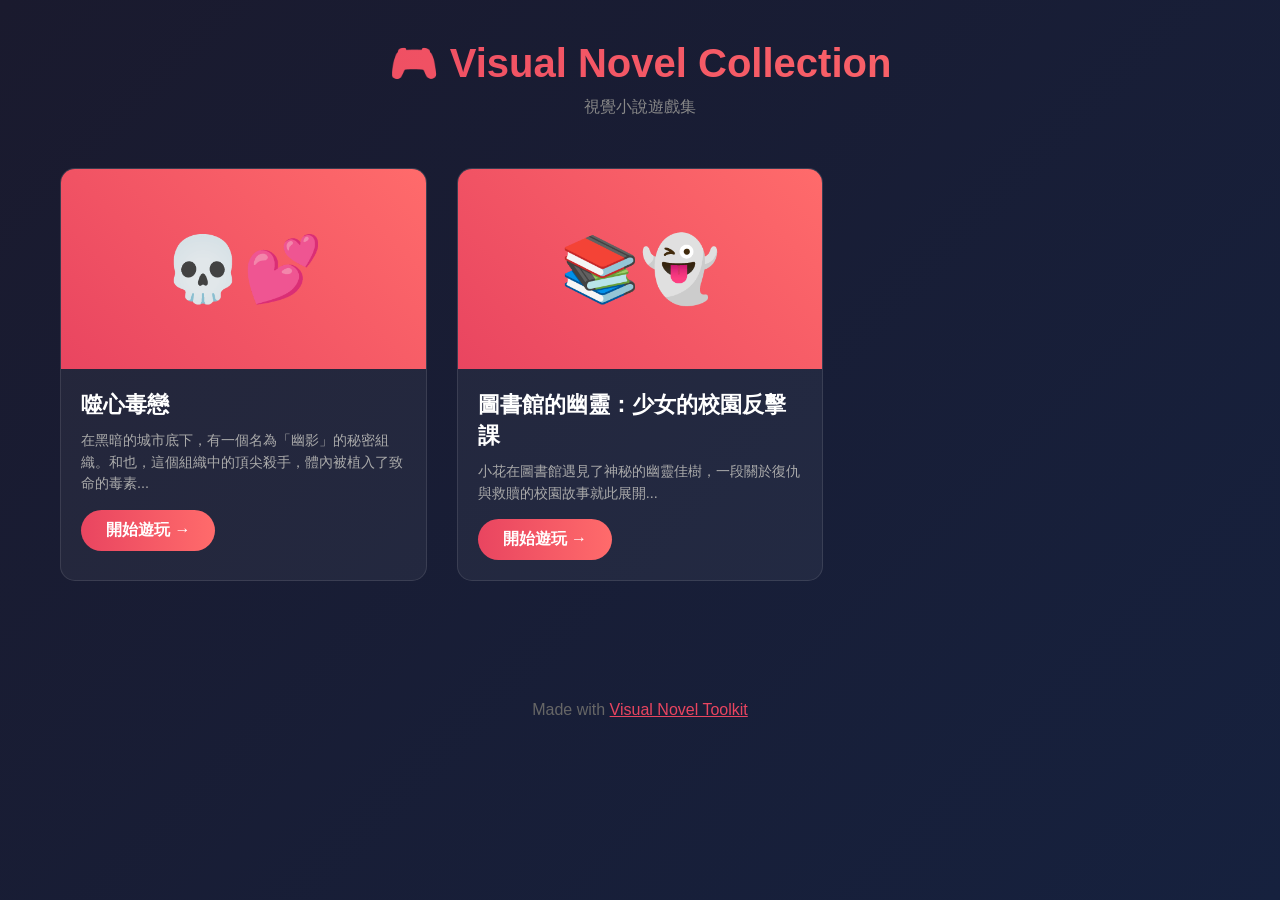
<file: docs/index.html>
<!DOCTYPE html>
<html lang="zh-TW">
<head>
    <meta charset="UTF-8">
    <meta name="viewport" content="width=device-width, initial-scale=1.0">
    <title>Visual Novel Collection</title>
    <style>
        * {
            margin: 0;
            padding: 0;
            box-sizing: border-box;
        }
        body {
            font-family: 'Segoe UI', Tahoma, Geneva, Verdana, sans-serif;
            background: linear-gradient(135deg, #1a1a2e 0%, #16213e 100%);
            min-height: 100vh;
            color: #fff;
        }
        .container {
            max-width: 1200px;
            margin: 0 auto;
            padding: 40px 20px;
        }
        h1 {
            text-align: center;
            font-size: 2.5em;
            margin-bottom: 10px;
            background: linear-gradient(90deg, #e94560, #ff6b6b);
            -webkit-background-clip: text;
            -webkit-text-fill-color: transparent;
            background-clip: text;
        }
        .subtitle {
            text-align: center;
            color: #888;
            margin-bottom: 50px;
        }
        .games-grid {
            display: grid;
            grid-template-columns: repeat(auto-fill, minmax(300px, 1fr));
            gap: 30px;
        }
        .game-card {
            background: rgba(255, 255, 255, 0.05);
            border-radius: 15px;
            overflow: hidden;
            transition: transform 0.3s, box-shadow 0.3s;
            border: 1px solid rgba(255, 255, 255, 0.1);
        }
        .game-card:hover {
            transform: translateY(-5px);
            box-shadow: 0 10px 40px rgba(233, 69, 96, 0.3);
        }
        .game-card a {
            text-decoration: none;
            color: inherit;
            display: block;
        }
        .game-cover {
            width: 100%;
            height: 200px;
            object-fit: cover;
            background: linear-gradient(45deg, #e94560, #ff6b6b);
            display: flex;
            align-items: center;
            justify-content: center;
            font-size: 4em;
        }
        .game-info {
            padding: 20px;
        }
        .game-title {
            font-size: 1.4em;
            margin-bottom: 10px;
        }
        .game-desc {
            color: #aaa;
            font-size: 0.9em;
            line-height: 1.5;
        }
        .play-btn {
            display: inline-block;
            margin-top: 15px;
            padding: 10px 25px;
            background: linear-gradient(90deg, #e94560, #ff6b6b);
            border-radius: 25px;
            font-weight: bold;
            transition: opacity 0.3s;
        }
        .play-btn:hover {
            opacity: 0.8;
        }
        footer {
            text-align: center;
            margin-top: 60px;
            padding: 20px;
            color: #666;
        }
        footer a {
            color: #e94560;
        }
    </style>
</head>
<body>
    <div class="container">
        <h1>🎮 Visual Novel Collection</h1>
        <p class="subtitle">視覺小說遊戲集</p>
        
        <div class="games-grid">
            <!-- 噬心毒戀 -->
            <div class="game-card">
                <a href="./games/噬心毒戀/">
                    <div class="game-cover">💀💕</div>
                    <div class="game-info">
                        <h2 class="game-title">噬心毒戀</h2>
                        <p class="game-desc">在黑暗的城市底下，有一個名為「幽影」的秘密組織。和也，這個組織中的頂尖殺手，體內被植入了致命的毒素...</p>
                        <span class="play-btn">開始遊玩 →</span>
                    </div>
                </a>
            </div>
            
            <!-- 圖書館的幽靈 -->
            <div class="game-card">
                <a href="./games/小花與佳樹/">
                    <div class="game-cover">📚👻</div>
                    <div class="game-info">
                        <h2 class="game-title">圖書館的幽靈：少女的校園反擊課</h2>
                        <p class="game-desc">小花在圖書館遇見了神秘的幽靈佳樹，一段關於復仇與救贖的校園故事就此展開...</p>
                        <span class="play-btn">開始遊玩 →</span>
                    </div>
                </a>
            </div>
            
            <!-- 新遊戲模板（之後新增時複製這塊）
            <div class="game-card">
                <a href="./games/遊戲名稱/">
                    <div class="game-cover">🎮</div>
                    <div class="game-info">
                        <h2 class="game-title">遊戲名稱</h2>
                        <p class="game-desc">遊戲簡介...</p>
                        <span class="play-btn">開始遊玩 →</span>
                    </div>
                </a>
            </div>
            -->
        </div>
    </div>
    
    <footer>
        Made with <a href="https://github.com/lommings/visual-novel-toolkit">Visual Novel Toolkit</a>
    </footer>
</body>
</html>
</file>
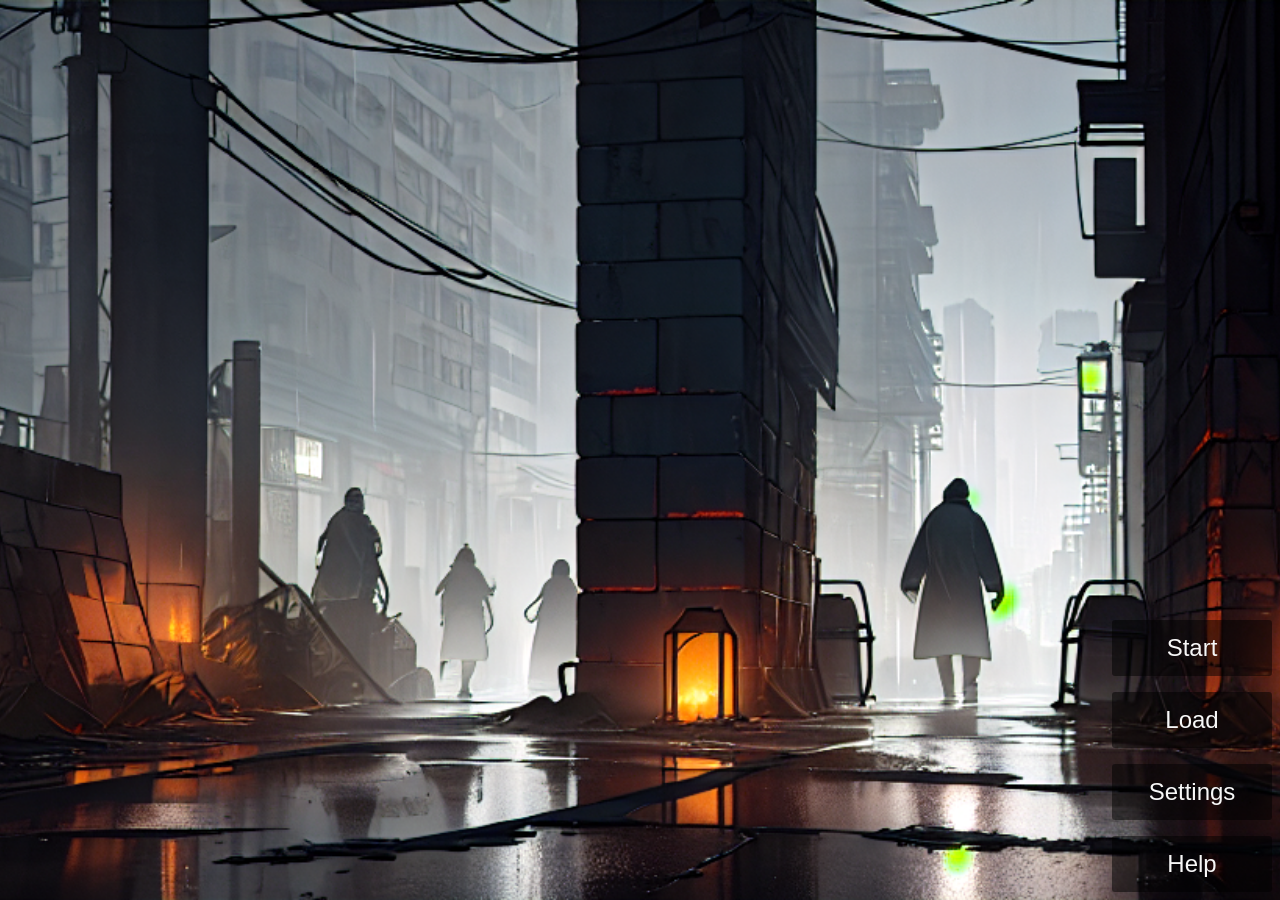
<file: docs/game/index.html>
<!DOCTYPE html>
<html lang="zh-TW">
<head>
    <meta charset="UTF-8">
    <meta name="viewport" content="width=device-width, initial-scale=1, user-scalable=no, maximum-scale=1">
    <title>噬心毒戀</title>
    
    <!-- Monogatari CSS -->
    <link rel="stylesheet" href="./engine/core/monogatari.css">
    <link rel="stylesheet" href="./style/main.css">
    
    <!-- Monogatari JS -->
    <script src="./engine/core/monogatari.js"></script>
    <script src="./js/options.js"></script>
    <script src="./js/storage.js"></script>
    <script src="./js/script.js"></script>
    <script src="./js/main.js"></script>
</head>
<body>
    <noscript>
        <div class="middle text--center">
            <h2>需要啟用 JavaScript</h2>
            <small>請啟用 JavaScript 或使用其他瀏覽器來遊玩此遊戲。</small>
        </div>
    </noscript>

    <div id="monogatari">
        <visual-novel>
            <loading-screen></loading-screen>
            <main-screen>
                <main-menu></main-menu>
            </main-screen>
            <game-screen>
                <dialog-log></dialog-log>
                <text-box></text-box>
                <quick-menu></quick-menu>
            </game-screen>
            <gallery-screen></gallery-screen>
            <load-screen></load-screen>
            <save-screen></save-screen>
            <settings-screen></settings-screen>
            <help-screen></help-screen>
        </visual-novel>
    </div>
</body>
</html>
</file>
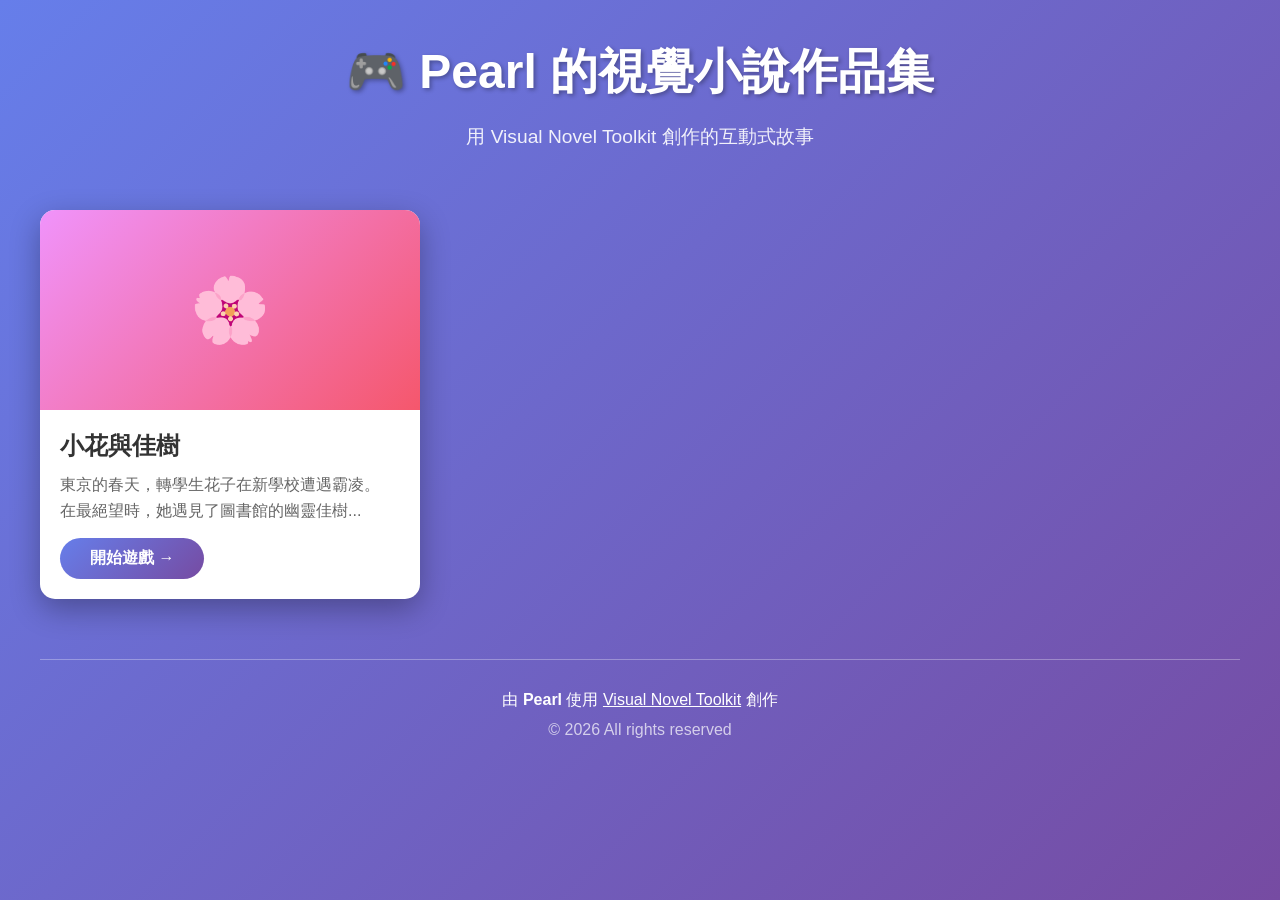
<file: docs/games/index.html>
<!DOCTYPE html>
<html lang="zh-TW">
<head>
    <meta charset="UTF-8">
    <meta name="viewport" content="width=device-width, initial-scale=1.0">
    <title>Pearl 的視覺小說作品集</title>
    <style>
        * {
            margin: 0;
            padding: 0;
            box-sizing: border-box;
        }
        
        body {
            font-family: 'Microsoft JhengHei', 'PingFang TC', sans-serif;
            background: linear-gradient(135deg, #667eea 0%, #764ba2 100%);
            min-height: 100vh;
            padding: 40px 20px;
        }
        
        .container {
            max-width: 1200px;
            margin: 0 auto;
        }
        
        h1 {
            text-align: center;
            color: white;
            font-size: 3em;
            margin-bottom: 20px;
            text-shadow: 2px 2px 4px rgba(0,0,0,0.3);
        }
        
        .subtitle {
            text-align: center;
            color: rgba(255,255,255,0.9);
            font-size: 1.2em;
            margin-bottom: 60px;
        }
        
        .games-grid {
            display: grid;
            grid-template-columns: repeat(auto-fill, minmax(300px, 1fr));
            gap: 30px;
            margin-top: 40px;
        }
        
        .game-card {
            background: white;
            border-radius: 15px;
            overflow: hidden;
            box-shadow: 0 10px 30px rgba(0,0,0,0.3);
            transition: transform 0.3s, box-shadow 0.3s;
            cursor: pointer;
        }
        
        .game-card:hover {
            transform: translateY(-10px);
            box-shadow: 0 15px 40px rgba(0,0,0,0.4);
        }
        
        .game-thumbnail {
            width: 100%;
            height: 200px;
            background: linear-gradient(135deg, #f093fb 0%, #f5576c 100%);
            display: flex;
            align-items: center;
            justify-content: center;
            font-size: 4em;
        }
        
        .game-info {
            padding: 20px;
        }
        
        .game-title {
            font-size: 1.5em;
            font-weight: bold;
            color: #333;
            margin-bottom: 10px;
        }
        
        .game-description {
            color: #666;
            line-height: 1.6;
            margin-bottom: 15px;
        }
        
        .play-button {
            display: inline-block;
            background: linear-gradient(135deg, #667eea 0%, #764ba2 100%);
            color: white;
            padding: 10px 30px;
            border-radius: 25px;
            text-decoration: none;
            font-weight: bold;
            transition: opacity 0.3s;
        }
        
        .play-button:hover {
            opacity: 0.8;
        }
        
        .footer {
            text-align: center;
            color: white;
            margin-top: 60px;
            padding-top: 30px;
            border-top: 1px solid rgba(255,255,255,0.3);
        }
    </style>
</head>
<body>
    <div class="container">
        <h1>🎮 Pearl 的視覺小說作品集</h1>
        <p class="subtitle">用 Visual Novel Toolkit 創作的互動式故事</p>
        
        <div class="games-grid">
            <!-- 遊戲卡片 1：小花與佳樹 -->
            <div class="game-card" onclick="location.href='./小花與佳樹/'">
                <div class="game-thumbnail">🌸</div>
                <div class="game-info">
                    <div class="game-title">小花與佳樹</div>
                    <div class="game-description">
                        東京的春天，轉學生花子在新學校遭遇霸凌。
                        在最絕望時，她遇見了圖書館的幽靈佳樹...
                    </div>
                    <a href="./小花與佳樹/" class="play-button">開始遊戲 →</a>
                </div>
            </div>
            
            <!-- 可以繼續添加更多遊戲 -->
            <!-- 
            <div class="game-card" onclick="location.href='./遊戲名稱/'">
                <div class="game-thumbnail">🎭</div>
                <div class="game-info">
                    <div class="game-title">遊戲標題</div>
                    <div class="game-description">
                        遊戲簡介...
                    </div>
                    <a href="./遊戲名稱/" class="play-button">開始遊戲 →</a>
                </div>
            </div>
            -->
        </div>
        
        <div class="footer">
            <p>由 <strong>Pearl</strong> 使用 <a href="https://github.com/lommings/visual-novel-toolkit" style="color: white;">Visual Novel Toolkit</a> 創作</p>
            <p style="margin-top: 10px; opacity: 0.7;">© 2026 All rights reserved</p>
        </div>
    </div>
</body>
</html>
</file>
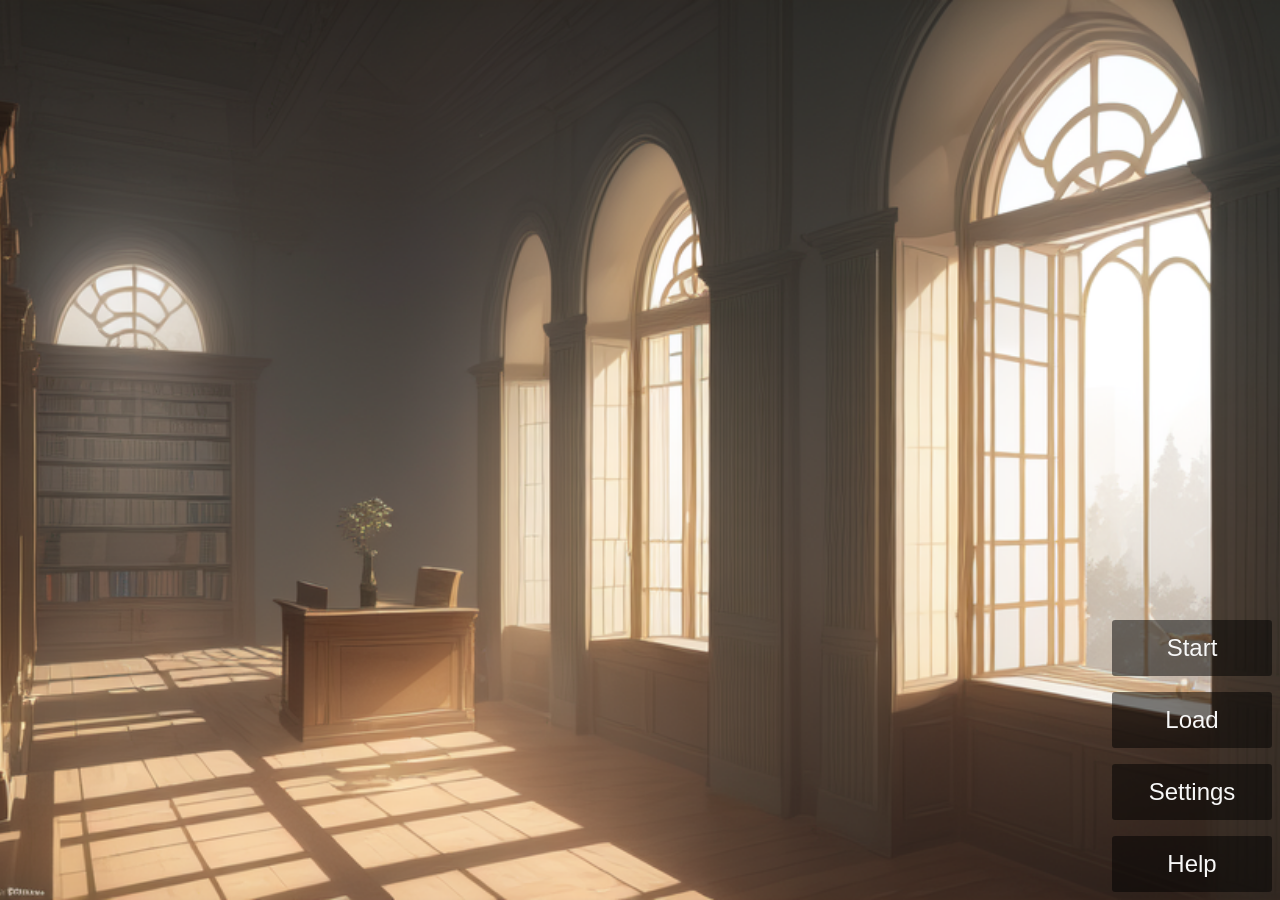
<file: docs/games/小花與佳樹/index.html>
<!DOCTYPE html>
<html lang="zh-TW">
<head>
    <meta charset="UTF-8">
    <meta name="viewport" content="width=device-width, initial-scale=1, user-scalable=no, maximum-scale=1">
    <title>圖書館的幽靈：少女的校園反擊課</title>
    
    <!-- Monogatari CSS -->
    <link rel="stylesheet" href="./engine/core/monogatari.css">
    <link rel="stylesheet" href="./style/main.css">
    
    <!-- Monogatari JS -->
    <script src="./engine/core/monogatari.js"></script>
    <script src="./js/options.js"></script>
    <script src="./js/storage.js"></script>
    <script src="./js/script.js"></script>
    <script src="./js/main.js"></script>
</head>
<body>
    <noscript>
        <div class="middle text--center">
            <h2>需要啟用 JavaScript</h2>
            <small>請啟用 JavaScript 或使用其他瀏覽器來遊玩此遊戲。</small>
        </div>
    </noscript>

    <div id="monogatari">
        <visual-novel>
            <loading-screen></loading-screen>
            <main-screen>
                <main-menu></main-menu>
            </main-screen>
            <game-screen>
                <dialog-log></dialog-log>
                <text-box></text-box>
                <quick-menu></quick-menu>
            </game-screen>
            <gallery-screen></gallery-screen>
            <load-screen></load-screen>
            <save-screen></save-screen>
            <settings-screen></settings-screen>
            <help-screen></help-screen>
        </visual-novel>
    </div>
</body>
</html>
</file>
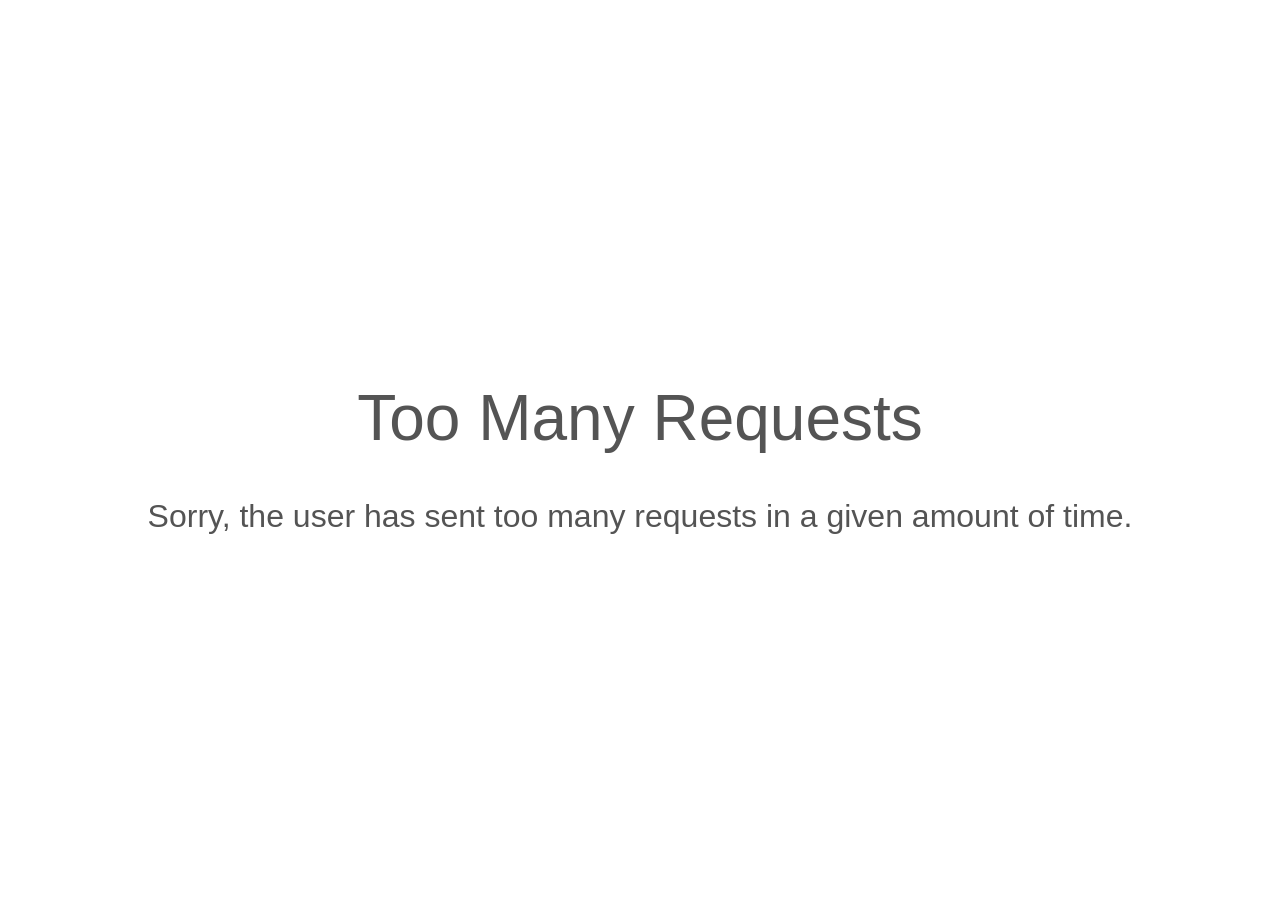
<file: templates/monogatari/engine/error/429.html>
<!DOCTYPE html>
<!--Aegis Framework | MIT License | http://www.aegisframework.com/ -->
<html lang="en">
	<head>
		<title>Bad Request</title>
		<meta charset="UTF-8">
		<meta name="viewport" content="width=device-width, initial-scale=1">
		<style>
		html,
		body {
			width: 100%;
			height: 100%;
		}

		body {
			text-align: center;
			color: rgb(84, 84, 84);
			margin: 0;
			display: flex;
			justify-content: center;
			align-items: center;
			font-family: -apple-system, BlinkMacSystemFont,
				"Segoe UI", "Roboto", "Oxygen",
				"Ubuntu", "Cantarell", "Open Sans", "Fira Sans",
				"Droid Sans", "Helvetica Neue", sans-serif;
		}

		h1,
		h2 {
			font-weight: lighter;
		}

		h1 {
			font-size: 4em;
		}

		h2 {
			font-size: 2em;
		}
		</style>
	</head>
	<body>
		<div>
			<h1>Too Many Requests</h1>
			<h2>Sorry, the user has sent too many requests in a given amount of time.</h2>
		</div>
	</body>
</html>
</file>
<file: docs/game/style/main.css>
/* Custom styles for visual novel */
body {
    margin: 0;
    padding: 0;
    overflow: hidden;
}

#monogatari {
    width: 100vw;
    height: 100vh;
}

/* 調整角色立繪大小和位置 - 角色在對話框之上 */
[data-character] {
    max-height: 85vh !important;
    max-width: 40vw !important;
    bottom: 5vh !important;  /* 角色底部接近螢幕底部，但在對話框之上 */
    object-fit: contain !important;
    z-index: 100 !important;  /* 確保角色在對話框之上 */
}

/* 對話框層級 - 低於角色 */
text-box,
[data-component="text-box"] {
    z-index: 50 !important;
    position: relative !important;
}

/* 確保角色不會被裁切 */
game-screen {
    overflow: visible !important;
}

/* 角色立繪位置微調 */
[data-character][data-position="left"] {
    left: 5% !important;
}

[data-character][data-position="right"] {
    right: 5% !important;
}

[data-character][data-position="center"] {
    left: 50% !important;
    transform: translateX(-50%) !important;
}

/* 對話框背景半透明 */
[data-component="text-box"] {
    background: rgba(0, 0, 0, 0.85) !important;
}

/* 主選單背景圖 */
[data-screen="main"] {
    background-image: url('../assets/main-menu-bg.png') !important;
    background-size: cover !important;
    background-position: center !important;
}
</file>
<file: docs/games/小花與佳樹/style/main.css>
/* Custom styles for visual novel */
body {
    margin: 0;
    padding: 0;
    overflow: hidden;
}

/* 主選單背景 */
[data-screen="main"],
#main-screen {
    background-image: url('../assets/scenes/main-menu-bg.png') !important;
    background-size: cover !important;
    background-position: center !important;
    background-repeat: no-repeat !important;
}

#monogatari {
    width: 100vw;
    height: 100vh;
}

/* 背景場景在最底層 */
[data-scene],
[data-component="scene"] {
    z-index: 1 !important;
}

/* 角色立繪大小和位置 - 在場景之上、對話框之下 */
/* 半身立繪優化設定 - 適合三人同框 */
[data-character] {
    max-height: 65vh !important;
    max-width: 35vw !important;
    bottom: 18vh !important;
    object-fit: contain !important;
    z-index: 50 !important;
    pointer-events: none !important;
}

/* 佳樹（幽靈）單獨設定 - 顯示更大 */
[data-character="yoshiki"] {
    max-height: 70vh !important;
    max-width: 40vw !important;
}

/* 大樹（哥哥）單獨設定 - 比佳樹略高 */
[data-character="daiki"] {
    max-height: 70vh !important;
    max-width: 42vw !important;
}

/* 對話框在角色之上 */
[data-component="text-box"],
text-box {
    z-index: 100 !important;
}

/* 選項按鈕在最上層 */
[data-component="choice-container"],
choice-container {
    z-index: 200 !important;
}

/* 角色位置 */
[data-character][data-position="left"] {
    left: 5% !important;
}

[data-character][data-position="right"] {
    right: 5% !important;
}

[data-character][data-position="center"] {
    left: 50% !important;
    transform: translateX(-50%) !important;
}

/* 對話框背景 */
[data-component="text-box"] {
    background: rgba(0, 0, 0, 0.85) !important;
}
</file>
